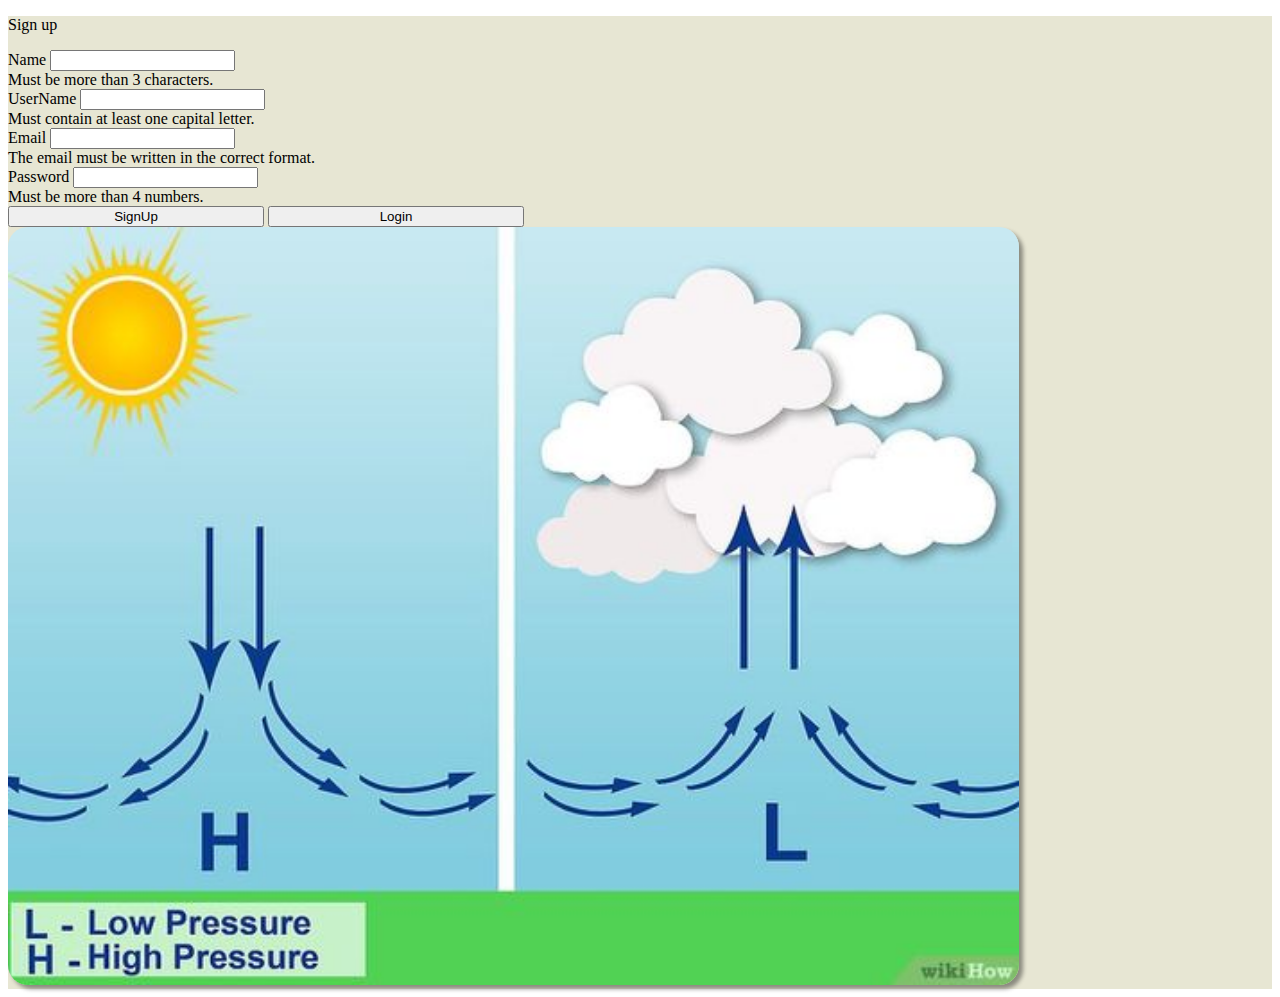
<file: index.html>
<!DOCTYPE html>
<html lang="en">
<head>
    <meta charset="UTF-8">
    <meta name="viewport" content="width=device-width, initial-scale=1.0">
    <title>SignUp</title>
    <link href="https://cdn.jsdelivr.net/npm/bootstrap@5.1.3/dist/css/bootstrap.min.css" rel="stylesheet" integrity="sha384-1BmE4kWBq78iYhFldvKuhfTAU6auU8tT94WrHftjDbrCEXSU1oBoqyl2QvZ6jIW3" crossorigin="anonymous">
    <link rel="icon" href="logo.jpg" type="image/gif" sizes="16x16">
    <link rel="stylesheet" href="style.css">
</head>
<body>

    <section  style="background-color: #e7e6d3;">
        <div class="container h-100">
          <div class="row d-flex justify-content-center align-items-center h-100">
            <div class="col-lg-12 col-xl-11">
              <div class="card text-black" style="border-radius: 25px;">
                <div class="card-body p-md-5">
                  <div class="row justify-content-center">
                    <div class="col-md-10 col-lg-6 col-xl-5 order-2 order-lg-1">
      
                      <p class="text-center h1 fw-bold mb-5 mx-1 mx-md-4 mt-4">Sign up</p>
      
                       <div class="mx-1 mx-md-4">
      
                        <div class="d-flex flex-row align-items-center mb-2">
                          <i class="fas fa-user fa-lg me-3 fa-fw"></i>
                          <div data-mdb-input-init class="form-outline flex-fill mb-0">
                            <label class="form-label" for="name">Name</label>
                            <input type="text" id="name" class="form-control" />
                            <div class="form-text">Must be more than 3 characters.</div>
                          </div>
                        </div>

                        <div class="d-flex flex-row align-items-center mb-2">
                            <i class="fas fa-user fa-lg me-3 fa-fw"></i>
                            <div data-mdb-input-init class="form-outline flex-fill mb-0">
                              <label class="form-label" for="UserName">UserName</label>
                              <input type="text" id="UserName" class="form-control" />
                              <div id="UserName" class="form-text">Must contain at least one capital letter.</div>
                            </div>
                          </div>
      
                        <div class="d-flex flex-row align-items-center mb-2">
                          <i class="fas fa-envelope fa-lg me-3 fa-fw"></i>
                          <div data-mdb-input-init class="form-outline flex-fill mb-0">
                            <label class="form-label" for="email">Email</label>
                            <input type="email" id="email" class="form-control" />
                            <div id="email" class="form-text">The email must be written in the correct format.</div>

                          </div>
                        </div>
      
                        <div class="d-flex flex-row align-items-center mb-4">
                          <i class="fas fa-lock fa-lg me-3 fa-fw"></i>
                          <div data-mdb-input-init class="form-outline flex-fill mb-0">
                            <label class="form-label" for="password">Password</label>
                            <input type="password" id="password" class="form-control" />
                            <div id="password" class="form-text">Must be more than 4 numbers.</div>
  
                        </div>
                        </div>
      
                      
                    
      
                        <div class="d-flex justify-content-center mx-4 ">
                          <button  type="button" data-mdb-button-init data-mdb-ripple-init class="btn btn-primary btn-lg mx-4 btn" id="signup">SignUp</button>
                          <button  type="button" data-mdb-button-init data-mdb-ripple-init class="btn btn-primary btn-lg mx-4 btn" id="login" onclick="login()">Login</button>

                        </div>
     </div>
                      <!-- </form> -->
      
                    </div>
                    <div class="col-md-12 col-lg-6 col-xl-7 d-flex align-items-center justify-content-center order-1 order-lg-2">
      
                      <img src="image3.jpg"
                        class="img-fluid image" width="80%"  alt="Sample image">
      
                    </div>
                  </div>
                </div>
              </div>
            </div>
          </div>
        </div>
      </section>

    <script src="https://cdn.jsdelivr.net/npm/bootstrap@5.1.3/dist/js/bootstrap.bundle.min.js" integrity="sha384-ka7Sk0Gln4gmtz2MlQnikT1wXgYsOg+OMhuP+IlRH9sENBO0LRn5q+8nbTov4+1p" crossorigin="anonymous"></script>
    <script src="mainsign.js"></script>
</body>
</html>
</file>
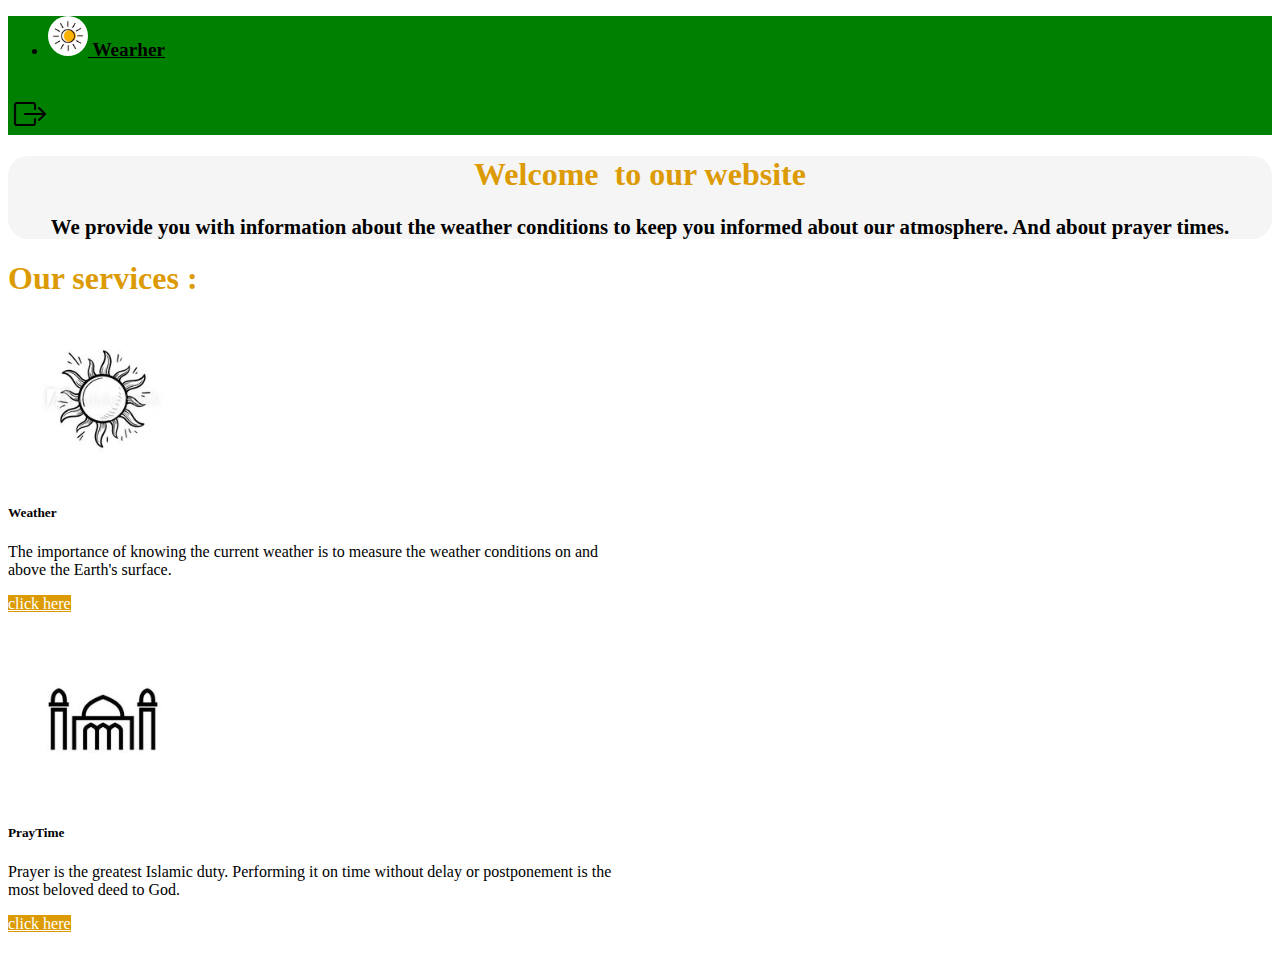
<file: Home.html>
<!DOCTYPE html>
<html lang="en">
<head>
    <meta charset="UTF-8">
    <meta name="viewport" content="width=device-width, initial-scale=1.0">
    <title>Login</title>
    <link href="https://cdn.jsdelivr.net/npm/bootstrap@5.1.3/dist/css/bootstrap.min.css" rel="stylesheet" integrity="sha384-1BmE4kWBq78iYhFldvKuhfTAU6auU8tT94WrHftjDbrCEXSU1oBoqyl2QvZ6jIW3" crossorigin="anonymous">
    <link rel="icon" href="logo.jpg" type="image/gif" sizes="16x16">
    <link rel="stylesheet" href="https://cdn.jsdelivr.net/npm/bootstrap-icons@1.5.0/font/bootstrap-icons.css">
    <link rel="stylesheet" href="style.css">
</head>
<body>
<!-- Navbar -->
<nav style="background-color: green;" class="navbar navbar-expand-lg navbar-light bg-light p-0">


    <div class="collapse navbar-collapse" width="100%" id="navbarNav">
        <ul class="navbar-nav" style="height: 4rem;">
            <li class="nav-item">
                <a class="nav-link" href="#">
                    <img src="logo.jpg" alt="" width="40" height="40" class="d-inline-block logonav">
                    Wearher
                  </a>
            </li>
           
        </ul>
    </div>
   <button id="logout" onclick="logout()"> <i class="bi bi-box-arrow-right logout"></i></button>
    </a>
</nav>

  <div class="container-fluid d-flex  flex-column align-items-center  custom1">
    <div class="container w-75  p-4 d-flex flex-column  m-5 justify-content-around align-items-center welcome">
        <h1 class="header1">Welcome<span style="margin: 4px;" id="Myname"></span> to our website</h1>
        <p class="paragraph">We provide you with information about the weather conditions to keep you informed about our atmosphere. And about prayer times.</p>
      </div>

       <div class="container d-flex flex-column  mt-5 welcome2 ">
        <h1 class="header2">Our services :</h1>
        <div class="container  d-flex flex-column mt-3 justify-content-around align-items-center " >
            <div class="card mt-3" style="width: 50%; height: 20rem;">
                <img src="weather.jpg" class="card-img-top img" alt="...">
                <div class="card-body">
                  <h5 class="card-title">Weather</h5>
                  <p class="card-text">The importance of knowing the current weather is to measure the weather conditions on and above the Earth's surface.</p>
                  <a href="#" class="btn btnclick" onclick="wather()">click here</a>
                </div>
              </div>
              <div class="card mt-3" style="width: 50%; height: 20rem;">
                <img src="mosqe.jpg" class="card-img-top  img" alt="...">
                <div class="card-body">
                  <h5 class="card-title">PrayTime</h5>
                  <p class="card-text">Prayer is the greatest Islamic duty. Performing it on time without delay or postponement is the most beloved deed to God.</p>
                  <a href="#" class="btn btnclick" onclick="pray()">click here</a>
                </div>
              </div>
        </div>
      </div> 
  </div>

            
       

    <script src="https://cdn.jsdelivr.net/npm/bootstrap@5.1.3/dist/js/bootstrap.bundle.min.js" integrity="sha384-ka7Sk0Gln4gmtz2MlQnikT1wXgYsOg+OMhuP+IlRH9sENBO0LRn5q+8nbTov4+1p" crossorigin="anonymous"></script>
    <script src="mainHome.js"></script>
</body>
</html>
</file>
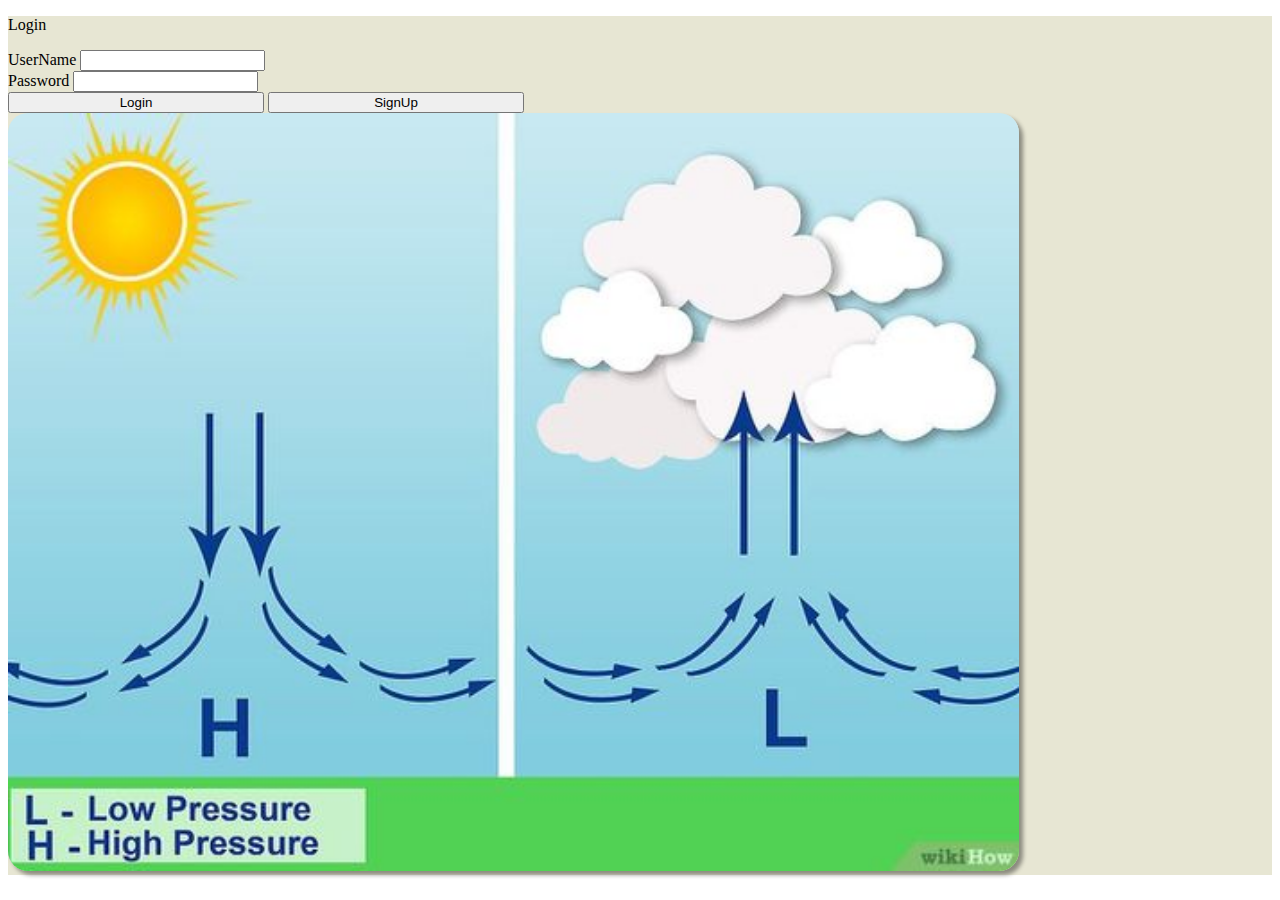
<file: Login.html>
<!DOCTYPE html>
<html lang="en">
<head>
    <meta charset="UTF-8">
    <meta name="viewport" content="width=device-width, initial-scale=1.0">
    <title>Login</title>
    <link href="https://cdn.jsdelivr.net/npm/bootstrap@5.1.3/dist/css/bootstrap.min.css" rel="stylesheet" integrity="sha384-1BmE4kWBq78iYhFldvKuhfTAU6auU8tT94WrHftjDbrCEXSU1oBoqyl2QvZ6jIW3" crossorigin="anonymous">
    <link rel="icon" href="logo.jpg" type="image/gif" sizes="16x16">
    <link rel="stylesheet" href="style.css">
</head>
<body>

    <section class="vh-100" style="background-color: #e7e6d3;">
        <div class="container h-100">
          <div class="row d-flex justify-content-center align-items-center h-100">
            <div class="col-lg-12 col-xl-11">
              <div class="card text-black" style="border-radius: 25px;">
                <div class="card-body p-md-5">
                  <div class="row justify-content-center">
                    <div class="col-md-10 col-lg-6 col-xl-5 order-2 order-lg-1">
      
                      <p class="text-center h1 fw-bold mb-5 mx-1 mx-md-4 mt-4">Login</p>
      
                      <form class="mx-1 mx-md-4">
      

                        <div class="d-flex flex-row align-items-center mb-2">
                            <i class="fas fa-user fa-lg me-3 fa-fw"></i>
                            <div data-mdb-input-init class="form-outline flex-fill mb-0">
                              <label class="form-label" for="UserName">UserName</label>
                              <input type="text" id="UserName" class="form-control" />
                            </div>
                          </div>
      
      
                        <div class="d-flex flex-row align-items-center mb-4">
                          <i class="fas fa-lock fa-lg me-3 fa-fw"></i>
                          <div data-mdb-input-init class="form-outline flex-fill mb-0">
                            <label class="form-label" for="password">Password</label>
                            <input type="password" id="password" class="form-control" />
  
                        </div>
                        </div>
      
                      
                    
      
                        <div class="d-flex justify-content-center mx-4 ">
                          <button  type="button" data-mdb-button-init data-mdb-ripple-init class="btn btn-primary btn-lg mx-4 btn" id="login">Login</button>
                          <button  type="button" data-mdb-button-init data-mdb-ripple-init class="btn btn-primary btn-lg mx-4 btn" id="signup" onclick="signUp()">SignUp</button>

                        </div>
      
                      </form>
      
                    </div>
                    <div class="col-md-12 col-lg-6 col-xl-7 d-flex align-items-center justify-content-center order-1 order-lg-2">
      
                      <img src="image3.jpg"
                        class="img-fluid image" width="80%"  alt="Sample image">
      
                    </div>
                  </div>
                </div>
              </div>
            </div>
          </div>
        </div>
      </section>

    <script src="https://cdn.jsdelivr.net/npm/bootstrap@5.1.3/dist/js/bootstrap.bundle.min.js" integrity="sha384-ka7Sk0Gln4gmtz2MlQnikT1wXgYsOg+OMhuP+IlRH9sENBO0LRn5q+8nbTov4+1p" crossorigin="anonymous"></script>
    <script src="mainLogin.js"></script>
</body>
</html>
</file>
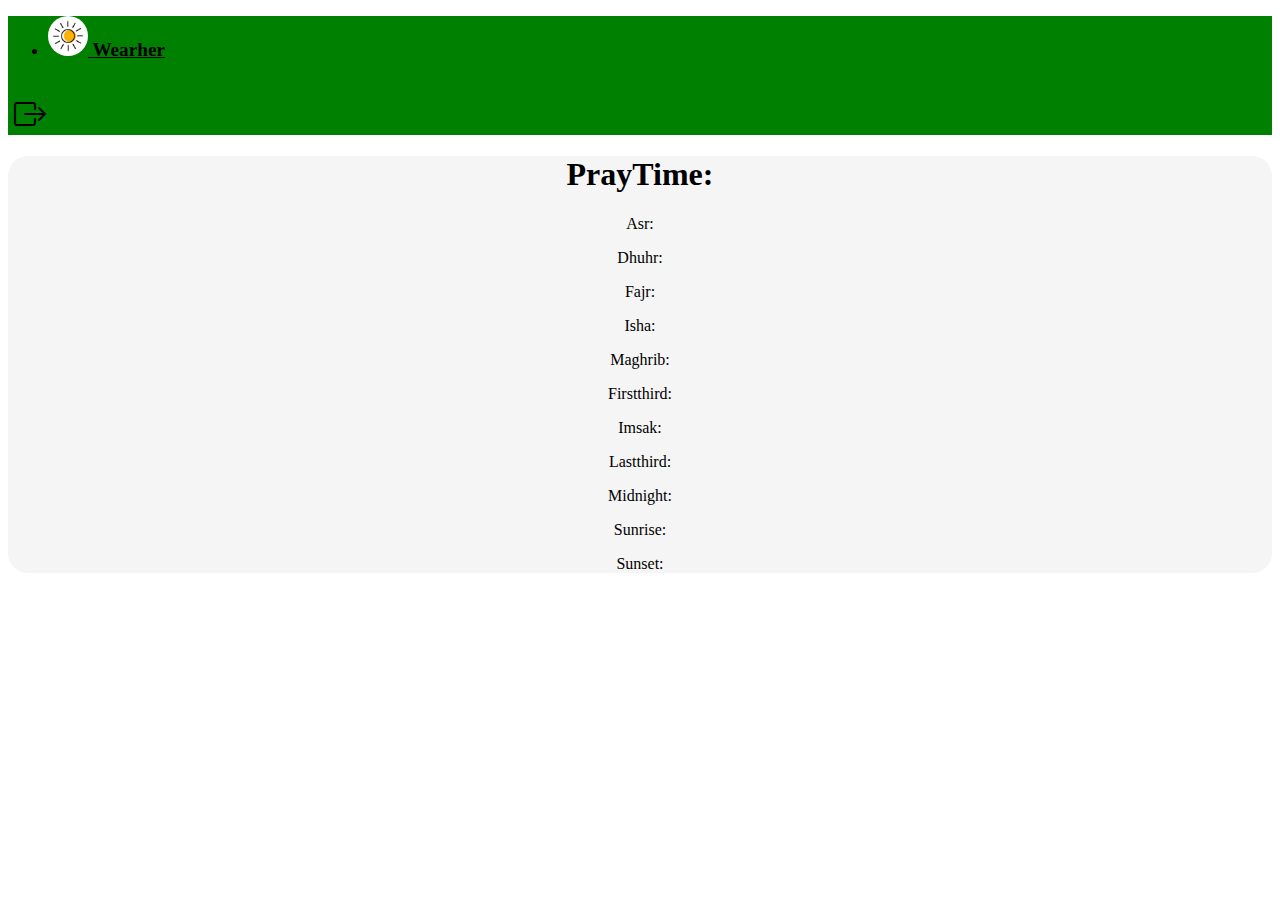
<file: Pray.html>
<!DOCTYPE html>
<html lang="en">
<head>
    <meta charset="UTF-8">
    <meta name="viewport" content="width=device-width, initial-scale=1.0">
    <title>Pray</title>
    <link href="https://cdn.jsdelivr.net/npm/bootstrap@5.1.3/dist/css/bootstrap.min.css" rel="stylesheet" integrity="sha384-1BmE4kWBq78iYhFldvKuhfTAU6auU8tT94WrHftjDbrCEXSU1oBoqyl2QvZ6jIW3" crossorigin="anonymous">
    <link rel="icon" href="logo.jpg" type="image/gif" sizes="16x16">
    <link rel="stylesheet" href="https://cdn.jsdelivr.net/npm/bootstrap-icons@1.5.0/font/bootstrap-icons.css">
    <link rel="stylesheet" href="style.css">
</head>
<body>
<!-- Navbar -->
<nav style="background-color: green;" class="navbar navbar-expand-lg navbar-light bg-light p-0">


    <div class="collapse navbar-collapse" width="100%" id="navbarNav">
        <ul class="navbar-nav" style="height: 4rem;">
            <li class="nav-item">
                <a class="nav-link" href="#">
                    <img src="logo.jpg" alt="" width="40" height="40" class="d-inline-block logonav">
                    Wearher
                  </a>
            </li>
           
        </ul>
    </div>
   <button id="logout" onclick="logout()"> <i class="bi bi-box-arrow-right logout"></i></button>
    </a>
</nav>

  <div class="container-fluid d-flex  flex-column align-items-center  custom1">
    <div class="container w-75  p-4 d-flex flex-column  m-5 justify-content-around align-items-center welcome">

     <h1>PrayTime:</h1>
     <p id="datehijri"></p>
     <p id="dategogorian"></p>
     <p id="day"></p>
     <p >Asr: <span id="asr"></span> </p>
     <p >Dhuhr: <span id="Dhuhr"></span> </p>
     <p >Fajr: <span id="Fajr"></span> </p>
     <p >Isha: <span id="Isha"></span> </p>
     <p >Maghrib: <span id="Maghrib"></span> </p>
     <p >Firstthird: <span id="Firstthird"></span> </p>
     <p >Imsak: <span id="Imsak"></span> </p>
     <p >Lastthird: <span id="Lastthird"></span> </p>
     <p >Midnight: <span id="Midnight"></span> </p>
     <p >Sunrise: <span id="Sunrise"></span> </p>
     <p >Sunset: <span id="Sunset"></span> </p>

    
      </div>

  </div>

            
       

    <script src="https://cdn.jsdelivr.net/npm/bootstrap@5.1.3/dist/js/bootstrap.bundle.min.js" integrity="sha384-ka7Sk0Gln4gmtz2MlQnikT1wXgYsOg+OMhuP+IlRH9sENBO0LRn5q+8nbTov4+1p" crossorigin="anonymous"></script>
    <script src="praymain.js"></script>
</body>
</html>
</file>
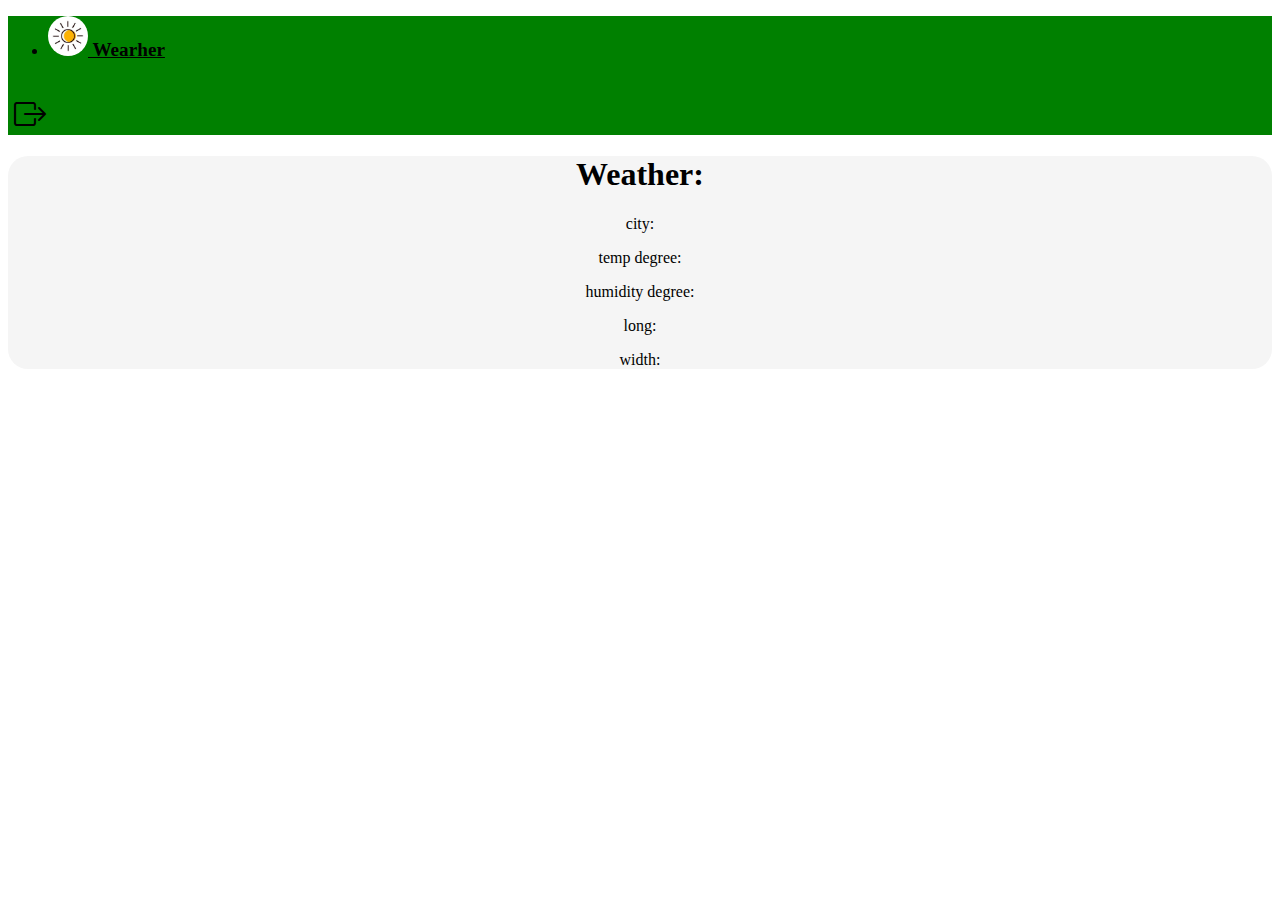
<file: weather.html>
<!DOCTYPE html>
<html lang="en">
<head>
    <meta charset="UTF-8">
    <meta name="viewport" content="width=device-width, initial-scale=1.0">
    <title>Weather</title>
    <link href="https://cdn.jsdelivr.net/npm/bootstrap@5.1.3/dist/css/bootstrap.min.css" rel="stylesheet" integrity="sha384-1BmE4kWBq78iYhFldvKuhfTAU6auU8tT94WrHftjDbrCEXSU1oBoqyl2QvZ6jIW3" crossorigin="anonymous">
    <link rel="icon" href="logo.jpg" type="image/gif" sizes="16x16">
    <link rel="stylesheet" href="https://cdn.jsdelivr.net/npm/bootstrap-icons@1.5.0/font/bootstrap-icons.css">
    <link rel="stylesheet" href="style.css">
</head>
<body>
<!-- Navbar -->
<nav style="background-color: green;" class="navbar navbar-expand-lg navbar-light bg-light p-0">


    <div class="collapse navbar-collapse" width="100%" id="navbarNav">
        <ul class="navbar-nav" style="height: 4rem;">
            <li class="nav-item">
                <a class="nav-link" href="#">
                    <img src="logo.jpg" alt="" width="40" height="40" class="d-inline-block logonav">
                    Wearher
                  </a>
            </li>
           
        </ul>
    </div>
   <button id="logout" onclick="logout()"> <i class="bi bi-box-arrow-right logout"></i></button>
    </a>
</nav>

  <div class="container-fluid d-flex  flex-column align-items-center  custom1">
    <div class="container w-75  p-4 d-flex flex-column  m-5 justify-content-around align-items-center welcome">

     <h1>Weather:</h1>
    <p > city: <span id="city"></span></p>
    <p > temp degree: <span id="temp"></span></p>
    <p > humidity degree: <span id="humidity"></span></p>
    <p > long: <span id="long"></span></p>
    <p > width: <span id="width"></span></p>


      </div>

  </div>

            
       

    <script src="https://cdn.jsdelivr.net/npm/bootstrap@5.1.3/dist/js/bootstrap.bundle.min.js" integrity="sha384-ka7Sk0Gln4gmtz2MlQnikT1wXgYsOg+OMhuP+IlRH9sENBO0LRn5q+8nbTov4+1p" crossorigin="anonymous"></script>
    <script src="weathermain.js"></script>
</body>
</html>
</file>
<file: style.css>
.custom{
    height: 100vh;
    background-color: lightyellow;
}

.boxlogin{
    background-color: gray;
    width: 50%;
    /* max-width: 600px; */
}

.image{
    border-radius: 20px;
    box-shadow: 4px 4px 4px rgba(0, 0, 0, 0.4);

}

.btn{
    width: 20vw;
}

.logonav{
    /* width: 15%;
    height: 15%; */
    border-radius: 50%;
}

.linknav{
    text-decoration: none;
    color: black;
    font-size: 1.5rem;
    font-weight: bolder;
}

.nav-item a{
    color: black;
    font-size: 1.2rem;
    font-weight: bold;

}
.navbg{
    background-color: #e7e6d3;
}

.custom1{
    /* height: 100vh; */
    /* border:1px solid black; */
}

.welcome{
    /* border: 1px solid black; */
    border-radius: 20px;
    background-color: #f5f5f5;
    text-align: center;

}

.paragraph{
    font-size: 1.3rem;
    font-weight: bold;

}

.header1{
    color: #dc9b04;
}

.welcome2{
    /* border: 1px solid rgb(110, 26, 26); */
    border-radius: 20px;
    /* background-color: #f5f5f5; */
}

.logout{
    font-size: 2rem;
    font-weight: bolder;
}

#logout{
    background-color: transparent;
    border: none;
}

.img{
    width: 30%;
    height: 50%;
    object-fit: cover;
    /* background-color: red; */
}

.btnclick{
background-color: #dc9b04;
color: white;
}

.header2{
    color: #dc9b04;
    font-weight: bolder;
    /* background-color: #eedfbd; */
}
</file>
